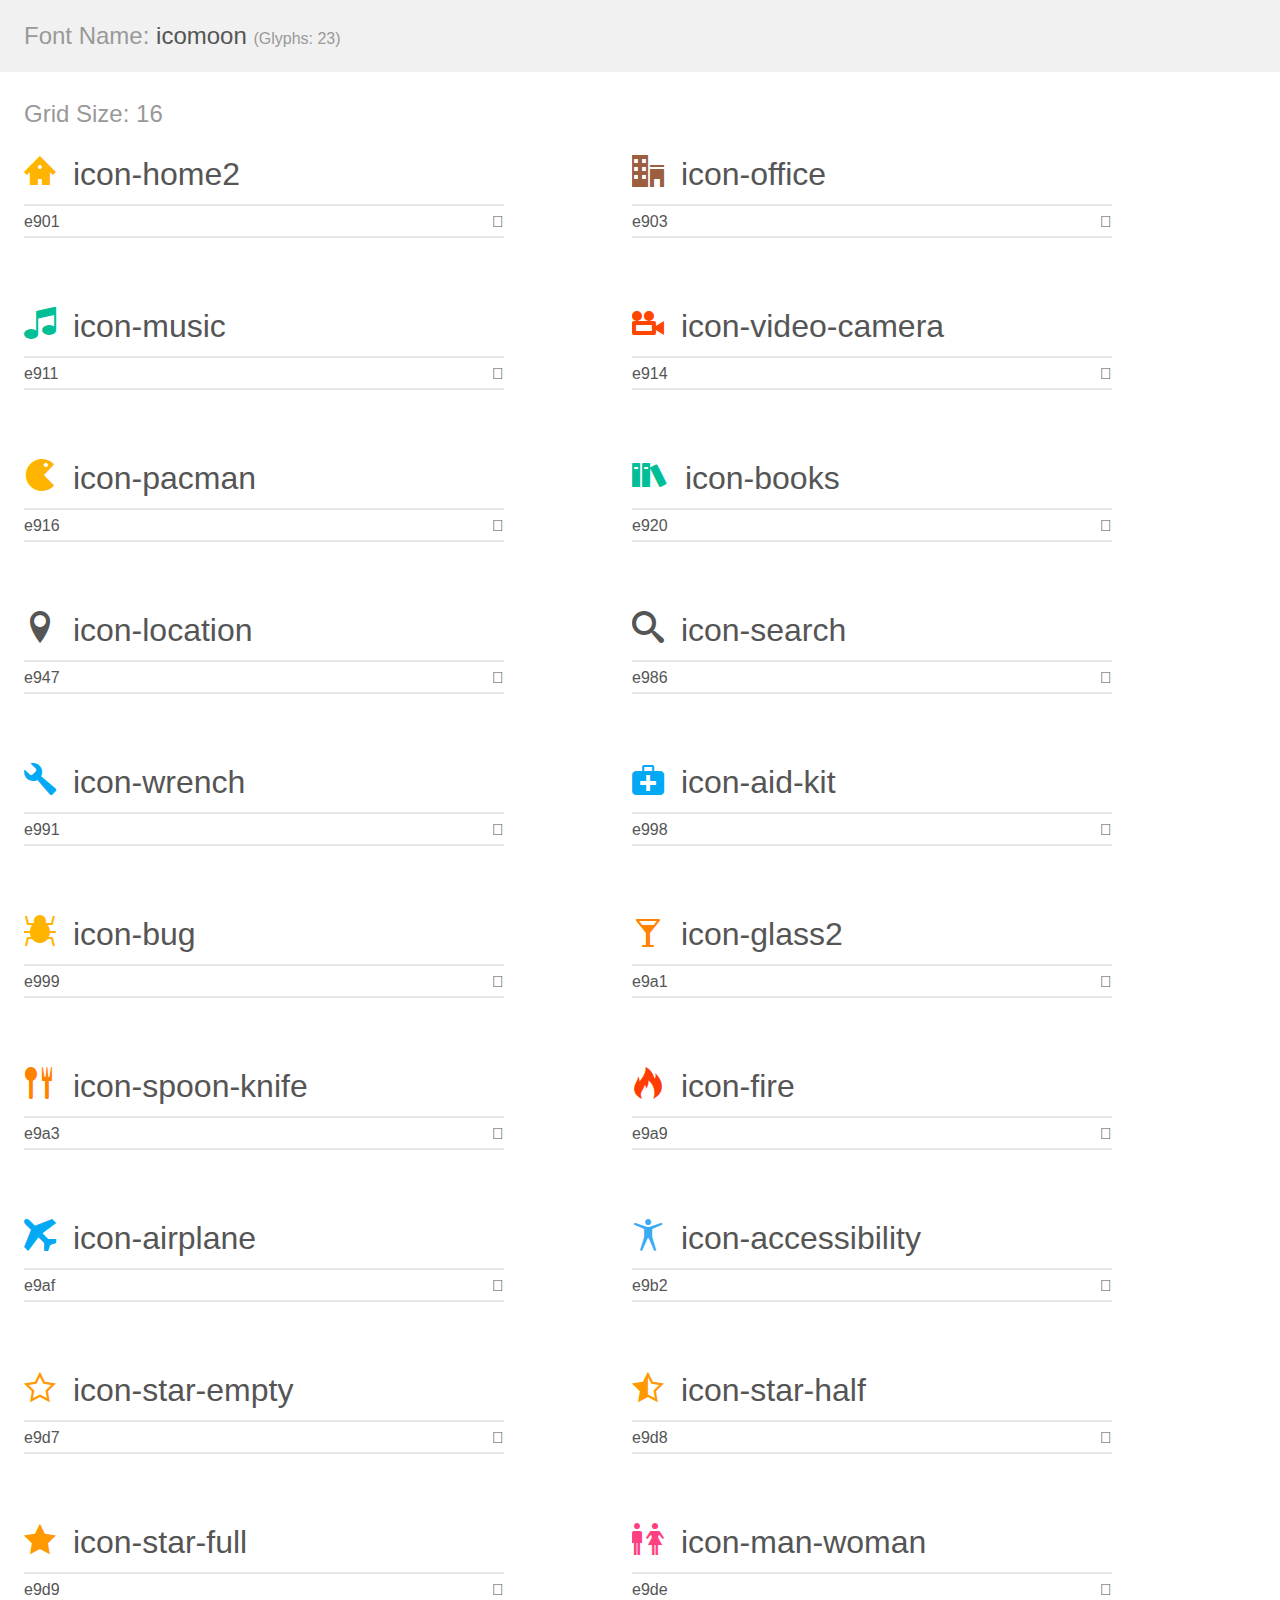
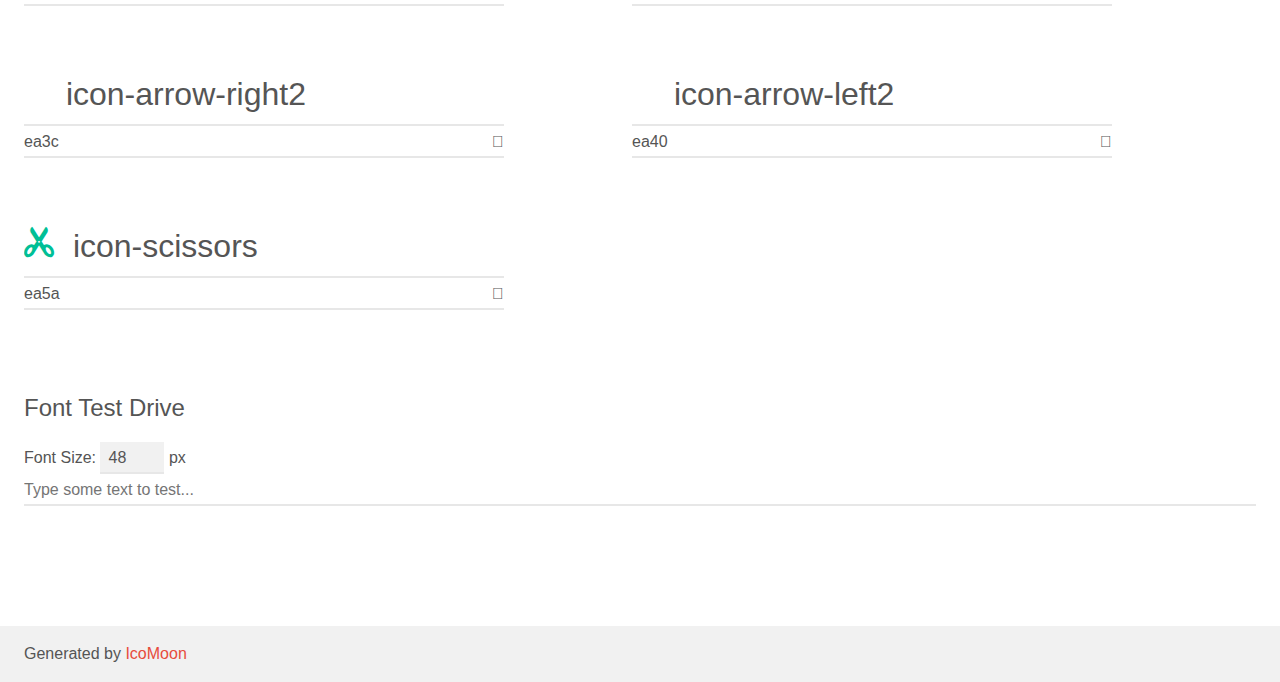
<file: font/icomoon/demo.html>
<!doctype html>
<html>
<head>
    <meta charset="utf-8">
    <title>IcoMoon Demo</title>
    <meta name="description" content="An Icon Font Generated By IcoMoon.io">
    <meta name="viewport" content="width=device-width, initial-scale=1">
    <link rel="stylesheet" href="demo-files/demo.css">
    <link rel="stylesheet" href="style.css"></head>
<body>
    <div class="bgc1 clearfix">
        <h1 class="mhmm mvm"><span class="fgc1">Font Name:</span> icomoon <small class="fgc1">(Glyphs:&nbsp;23)</small></h1>
    </div>
    <div class="clearfix mhl ptl">
        <h1 class="mvm mtn fgc1">Grid Size: 16</h1>
        <div class="glyph fs1">
            <div class="clearfix bshadow0 pbs">
                <span class="icon-home2"></span>
                <span class="mls"> icon-home2</span>
            </div>
            <fieldset class="fs0 size1of1 clearfix hidden-false">
                <input type="text" readonly value="e901" class="unit size1of2" />
                <input type="text" maxlength="1" readonly value="&#xe901;" class="unitRight size1of2 talign-right" />
            </fieldset>
            <div class="fs0 bshadow0 clearfix hidden-true">
                <span class="unit pvs fgc1">liga: </span>
                <input type="text" readonly value="home2, house2" class="liga unitRight" />
            </div>
        </div>
        <div class="glyph fs1">
            <div class="clearfix bshadow0 pbs">
                <span class="icon-office"></span>
                <span class="mls"> icon-office</span>
            </div>
            <fieldset class="fs0 size1of1 clearfix hidden-false">
                <input type="text" readonly value="e903" class="unit size1of2" />
                <input type="text" maxlength="1" readonly value="&#xe903;" class="unitRight size1of2 talign-right" />
            </fieldset>
            <div class="fs0 bshadow0 clearfix hidden-true">
                <span class="unit pvs fgc1">liga: </span>
                <input type="text" readonly value="office, buildings" class="liga unitRight" />
            </div>
        </div>
        <div class="glyph fs1">
            <div class="clearfix bshadow0 pbs">
                <span class="icon-music"></span>
                <span class="mls"> icon-music</span>
            </div>
            <fieldset class="fs0 size1of1 clearfix hidden-false">
                <input type="text" readonly value="e911" class="unit size1of2" />
                <input type="text" maxlength="1" readonly value="&#xe911;" class="unitRight size1of2 talign-right" />
            </fieldset>
            <div class="fs0 bshadow0 clearfix hidden-true">
                <span class="unit pvs fgc1">liga: </span>
                <input type="text" readonly value="music, song" class="liga unitRight" />
            </div>
        </div>
        <div class="glyph fs1">
            <div class="clearfix bshadow0 pbs">
                <span class="icon-video-camera"></span>
                <span class="mls"> icon-video-camera</span>
            </div>
            <fieldset class="fs0 size1of1 clearfix hidden-false">
                <input type="text" readonly value="e914" class="unit size1of2" />
                <input type="text" maxlength="1" readonly value="&#xe914;" class="unitRight size1of2 talign-right" />
            </fieldset>
            <div class="fs0 bshadow0 clearfix hidden-true">
                <span class="unit pvs fgc1">liga: </span>
                <input type="text" readonly value="video-camera, video3" class="liga unitRight" />
            </div>
        </div>
        <div class="glyph fs1">
            <div class="clearfix bshadow0 pbs">
                <span class="icon-pacman"></span>
                <span class="mls"> icon-pacman</span>
            </div>
            <fieldset class="fs0 size1of1 clearfix hidden-false">
                <input type="text" readonly value="e916" class="unit size1of2" />
                <input type="text" maxlength="1" readonly value="&#xe916;" class="unitRight size1of2 talign-right" />
            </fieldset>
            <div class="fs0 bshadow0 clearfix hidden-true">
                <span class="unit pvs fgc1">liga: </span>
                <input type="text" readonly value="pacman, game2" class="liga unitRight" />
            </div>
        </div>
        <div class="glyph fs1">
            <div class="clearfix bshadow0 pbs">
                <span class="icon-books"></span>
                <span class="mls"> icon-books</span>
            </div>
            <fieldset class="fs0 size1of1 clearfix hidden-false">
                <input type="text" readonly value="e920" class="unit size1of2" />
                <input type="text" maxlength="1" readonly value="&#xe920;" class="unitRight size1of2 talign-right" />
            </fieldset>
            <div class="fs0 bshadow0 clearfix hidden-true">
                <span class="unit pvs fgc1">liga: </span>
                <input type="text" readonly value="books, library" class="liga unitRight" />
            </div>
        </div>
        <div class="glyph fs1">
            <div class="clearfix bshadow0 pbs">
                <span class="icon-location"></span>
                <span class="mls"> icon-location</span>
            </div>
            <fieldset class="fs0 size1of1 clearfix hidden-false">
                <input type="text" readonly value="e947" class="unit size1of2" />
                <input type="text" maxlength="1" readonly value="&#xe947;" class="unitRight size1of2 talign-right" />
            </fieldset>
            <div class="fs0 bshadow0 clearfix hidden-true">
                <span class="unit pvs fgc1">liga: </span>
                <input type="text" readonly value="location, map-marker" class="liga unitRight" />
            </div>
        </div>
        <div class="glyph fs1">
            <div class="clearfix bshadow0 pbs">
                <span class="icon-search"></span>
                <span class="mls"> icon-search</span>
            </div>
            <fieldset class="fs0 size1of1 clearfix hidden-false">
                <input type="text" readonly value="e986" class="unit size1of2" />
                <input type="text" maxlength="1" readonly value="&#xe986;" class="unitRight size1of2 talign-right" />
            </fieldset>
            <div class="fs0 bshadow0 clearfix hidden-true">
                <span class="unit pvs fgc1">liga: </span>
                <input type="text" readonly value="search, magnifier" class="liga unitRight" />
            </div>
        </div>
        <div class="glyph fs1">
            <div class="clearfix bshadow0 pbs">
                <span class="icon-wrench"></span>
                <span class="mls"> icon-wrench</span>
            </div>
            <fieldset class="fs0 size1of1 clearfix hidden-false">
                <input type="text" readonly value="e991" class="unit size1of2" />
                <input type="text" maxlength="1" readonly value="&#xe991;" class="unitRight size1of2 talign-right" />
            </fieldset>
            <div class="fs0 bshadow0 clearfix hidden-true">
                <span class="unit pvs fgc1">liga: </span>
                <input type="text" readonly value="wrench, tool" class="liga unitRight" />
            </div>
        </div>
        <div class="glyph fs1">
            <div class="clearfix bshadow0 pbs">
                <span class="icon-aid-kit"></span>
                <span class="mls"> icon-aid-kit</span>
            </div>
            <fieldset class="fs0 size1of1 clearfix hidden-false">
                <input type="text" readonly value="e998" class="unit size1of2" />
                <input type="text" maxlength="1" readonly value="&#xe998;" class="unitRight size1of2 talign-right" />
            </fieldset>
            <div class="fs0 bshadow0 clearfix hidden-true">
                <span class="unit pvs fgc1">liga: </span>
                <input type="text" readonly value="aid-kit, health" class="liga unitRight" />
            </div>
        </div>
        <div class="glyph fs1">
            <div class="clearfix bshadow0 pbs">
                <span class="icon-bug"></span>
                <span class="mls"> icon-bug</span>
            </div>
            <fieldset class="fs0 size1of1 clearfix hidden-false">
                <input type="text" readonly value="e999" class="unit size1of2" />
                <input type="text" maxlength="1" readonly value="&#xe999;" class="unitRight size1of2 talign-right" />
            </fieldset>
            <div class="fs0 bshadow0 clearfix hidden-true">
                <span class="unit pvs fgc1">liga: </span>
                <input type="text" readonly value="bug, virus" class="liga unitRight" />
            </div>
        </div>
        <div class="glyph fs1">
            <div class="clearfix bshadow0 pbs">
                <span class="icon-glass2"></span>
                <span class="mls"> icon-glass2</span>
            </div>
            <fieldset class="fs0 size1of1 clearfix hidden-false">
                <input type="text" readonly value="e9a1" class="unit size1of2" />
                <input type="text" maxlength="1" readonly value="&#xe9a1;" class="unitRight size1of2 talign-right" />
            </fieldset>
            <div class="fs0 bshadow0 clearfix hidden-true">
                <span class="unit pvs fgc1">liga: </span>
                <input type="text" readonly value="glass2, drink2" class="liga unitRight" />
            </div>
        </div>
        <div class="glyph fs1">
            <div class="clearfix bshadow0 pbs">
                <span class="icon-spoon-knife"></span>
                <span class="mls"> icon-spoon-knife</span>
            </div>
            <fieldset class="fs0 size1of1 clearfix hidden-false">
                <input type="text" readonly value="e9a3" class="unit size1of2" />
                <input type="text" maxlength="1" readonly value="&#xe9a3;" class="unitRight size1of2 talign-right" />
            </fieldset>
            <div class="fs0 bshadow0 clearfix hidden-true">
                <span class="unit pvs fgc1">liga: </span>
                <input type="text" readonly value="spoon-knife, food" class="liga unitRight" />
            </div>
        </div>
        <div class="glyph fs1">
            <div class="clearfix bshadow0 pbs">
                <span class="icon-fire"></span>
                <span class="mls"> icon-fire</span>
            </div>
            <fieldset class="fs0 size1of1 clearfix hidden-false">
                <input type="text" readonly value="e9a9" class="unit size1of2" />
                <input type="text" maxlength="1" readonly value="&#xe9a9;" class="unitRight size1of2 talign-right" />
            </fieldset>
            <div class="fs0 bshadow0 clearfix hidden-true">
                <span class="unit pvs fgc1">liga: </span>
                <input type="text" readonly value="fire, flame" class="liga unitRight" />
            </div>
        </div>
        <div class="glyph fs1">
            <div class="clearfix bshadow0 pbs">
                <span class="icon-airplane"></span>
                <span class="mls"> icon-airplane</span>
            </div>
            <fieldset class="fs0 size1of1 clearfix hidden-false">
                <input type="text" readonly value="e9af" class="unit size1of2" />
                <input type="text" maxlength="1" readonly value="&#xe9af;" class="unitRight size1of2 talign-right" />
            </fieldset>
            <div class="fs0 bshadow0 clearfix hidden-true">
                <span class="unit pvs fgc1">liga: </span>
                <input type="text" readonly value="airplane, travel" class="liga unitRight" />
            </div>
        </div>
        <div class="glyph fs1">
            <div class="clearfix bshadow0 pbs">
                <span class="icon-accessibility"></span>
                <span class="mls"> icon-accessibility</span>
            </div>
            <fieldset class="fs0 size1of1 clearfix hidden-false">
                <input type="text" readonly value="e9b2" class="unit size1of2" />
                <input type="text" maxlength="1" readonly value="&#xe9b2;" class="unitRight size1of2 talign-right" />
            </fieldset>
            <div class="fs0 bshadow0 clearfix hidden-true">
                <span class="unit pvs fgc1">liga: </span>
                <input type="text" readonly value="accessibility" class="liga unitRight" />
            </div>
        </div>
        <div class="glyph fs1">
            <div class="clearfix bshadow0 pbs">
                <span class="icon-star-empty"></span>
                <span class="mls"> icon-star-empty</span>
            </div>
            <fieldset class="fs0 size1of1 clearfix hidden-false">
                <input type="text" readonly value="e9d7" class="unit size1of2" />
                <input type="text" maxlength="1" readonly value="&#xe9d7;" class="unitRight size1of2 talign-right" />
            </fieldset>
            <div class="fs0 bshadow0 clearfix hidden-true">
                <span class="unit pvs fgc1">liga: </span>
                <input type="text" readonly value="star-empty, rate" class="liga unitRight" />
            </div>
        </div>
        <div class="glyph fs1">
            <div class="clearfix bshadow0 pbs">
                <span class="icon-star-half"></span>
                <span class="mls"> icon-star-half</span>
            </div>
            <fieldset class="fs0 size1of1 clearfix hidden-false">
                <input type="text" readonly value="e9d8" class="unit size1of2" />
                <input type="text" maxlength="1" readonly value="&#xe9d8;" class="unitRight size1of2 talign-right" />
            </fieldset>
            <div class="fs0 bshadow0 clearfix hidden-true">
                <span class="unit pvs fgc1">liga: </span>
                <input type="text" readonly value="star-half, rate2" class="liga unitRight" />
            </div>
        </div>
        <div class="glyph fs1">
            <div class="clearfix bshadow0 pbs">
                <span class="icon-star-full"></span>
                <span class="mls"> icon-star-full</span>
            </div>
            <fieldset class="fs0 size1of1 clearfix hidden-false">
                <input type="text" readonly value="e9d9" class="unit size1of2" />
                <input type="text" maxlength="1" readonly value="&#xe9d9;" class="unitRight size1of2 talign-right" />
            </fieldset>
            <div class="fs0 bshadow0 clearfix hidden-true">
                <span class="unit pvs fgc1">liga: </span>
                <input type="text" readonly value="star-full, rate3" class="liga unitRight" />
            </div>
        </div>
        <div class="glyph fs1">
            <div class="clearfix bshadow0 pbs">
                <span class="icon-man-woman"></span>
                <span class="mls"> icon-man-woman</span>
            </div>
            <fieldset class="fs0 size1of1 clearfix hidden-false">
                <input type="text" readonly value="e9de" class="unit size1of2" />
                <input type="text" maxlength="1" readonly value="&#xe9de;" class="unitRight size1of2 talign-right" />
            </fieldset>
            <div class="fs0 bshadow0 clearfix hidden-true">
                <span class="unit pvs fgc1">liga: </span>
                <input type="text" readonly value="man-woman, toilet" class="liga unitRight" />
            </div>
        </div>
        <div class="glyph fs1">
            <div class="clearfix bshadow0 pbs">
                <span class="icon-arrow-right2"></span>
                <span class="mls"> icon-arrow-right2</span>
            </div>
            <fieldset class="fs0 size1of1 clearfix hidden-false">
                <input type="text" readonly value="ea3c" class="unit size1of2" />
                <input type="text" maxlength="1" readonly value="&#xea3c;" class="unitRight size1of2 talign-right" />
            </fieldset>
            <div class="fs0 bshadow0 clearfix hidden-true">
                <span class="unit pvs fgc1">liga: </span>
                <input type="text" readonly value="arrow-right2, right4" class="liga unitRight" />
            </div>
        </div>
        <div class="glyph fs1">
            <div class="clearfix bshadow0 pbs">
                <span class="icon-arrow-left2"></span>
                <span class="mls"> icon-arrow-left2</span>
            </div>
            <fieldset class="fs0 size1of1 clearfix hidden-false">
                <input type="text" readonly value="ea40" class="unit size1of2" />
                <input type="text" maxlength="1" readonly value="&#xea40;" class="unitRight size1of2 talign-right" />
            </fieldset>
            <div class="fs0 bshadow0 clearfix hidden-true">
                <span class="unit pvs fgc1">liga: </span>
                <input type="text" readonly value="arrow-left2, left4" class="liga unitRight" />
            </div>
        </div>
        <div class="glyph fs1">
            <div class="clearfix bshadow0 pbs">
                <span class="icon-scissors"></span>
                <span class="mls"> icon-scissors</span>
            </div>
            <fieldset class="fs0 size1of1 clearfix hidden-false">
                <input type="text" readonly value="ea5a" class="unit size1of2" />
                <input type="text" maxlength="1" readonly value="&#xea5a;" class="unitRight size1of2 talign-right" />
            </fieldset>
            <div class="fs0 bshadow0 clearfix hidden-true">
                <span class="unit pvs fgc1">liga: </span>
                <input type="text" readonly value="scissors, cut" class="liga unitRight" />
            </div>
        </div>
    </div>

    <!--[if gt IE 8]><!-->
    <div class="mhl clearfix mbl">
        <h1>Font Test Drive</h1>
        <label>
            Font Size: <input id="fontSize" type="number" class="textbox0 mbm"
            min="8" value="48" />
            px
        </label>
        <input id="testText" type="text" class="phl size1of1 mvl"
        placeholder="Type some text to test..." value=""/>
        <div id="testDrive" class="icon-" style="font-family: icomoon">&nbsp;
        </div>
    </div>
    <!--<![endif]-->
    <div class="bgc1 clearfix">
        <p class="mhl">Generated by <a href="https://icomoon.io/app">IcoMoon</a></p>
    </div>

    <script src="demo-files/demo.js"></script>
</body>
</html>
</file>
<file: font/icomoon/demo-files/demo.css>
body {
  padding: 0;
  margin: 0;
  font-family: sans-serif;
  font-size: 1em;
  line-height: 1.5;
  color: #555;
  background: #fff;
}
h1 {
  font-size: 1.5em;
  font-weight: normal;
}
small {
  font-size: .66666667em;
}
a {
  color: #e74c3c;
  text-decoration: none;
}
a:hover, a:focus {
  box-shadow: 0 1px #e74c3c;
}
.bshadow0, input {
  box-shadow: inset 0 -2px #e7e7e7;
}
input:hover {
  box-shadow: inset 0 -2px #ccc;
}
input, fieldset {
  font-family: sans-serif;
  font-size: 1em;
  margin: 0;
  padding: 0;
  border: 0;
}
input {
  color: inherit;
  line-height: 1.5;
  height: 1.5em;
  padding: .25em 0;
}
input:focus {
  outline: none;
  box-shadow: inset 0 -2px #449fdb;
}
.glyph {
  font-size: 16px;
  width: 15em;
  padding-bottom: 1em;
  margin-right: 4em;
  margin-bottom: 1em;
  float: left;
  overflow: hidden;
}
.liga {
  width: 80%;
  width: calc(100% - 2.5em);
}
.talign-right {
  text-align: right;
}
.talign-center {
  text-align: center;
}
.bgc1 {
  background: #f1f1f1;
}
.fgc1 {
  color: #999;
}
.fgc0 {
  color: #000;
}
p {
  margin-top: 1em;
  margin-bottom: 1em;
}
.mvm {
  margin-top: .75em;
  margin-bottom: .75em;
}
.mtn {
  margin-top: 0;
}
.mtl, .mal {
  margin-top: 1.5em;
}
.mbl, .mal {
  margin-bottom: 1.5em;
}
.mal, .mhl {
  margin-left: 1.5em;
  margin-right: 1.5em;
}
.mhmm {
  margin-left: 1em;
  margin-right: 1em;
}
.mls {
  margin-left: .25em;
}
.ptl {
  padding-top: 1.5em;
}
.pbs, .pvs {
  padding-bottom: .25em;
}
.pvs, .pts {
  padding-top: .25em;
}
.unit {
  float: left;
}
.unitRight {
  float: right;
}
.size1of2 {
  width: 50%;
}
.size1of1 {
  width: 100%;
}
.clearfix:before, .clearfix:after {
  content: " ";
  display: table;
}
.clearfix:after {
  clear: both;
}
.hidden-true {
  display: none;
}
.textbox0 {
  width: 3em;
  background: #f1f1f1;
  padding: .25em .5em;
  line-height: 1.5;
  height: 1.5em;
}
#testDrive {
  display: block;
  padding-top: 24px;
  line-height: 1.5;
}
.fs0 {
  font-size: 16px;
}
.fs1 {
  font-size: 32px;
}
</file>
<file: font/icomoon/style.css>
@font-face {
  font-family: 'icomoon';
  src:  url('fonts/icomoon.eot?rfom9u');
  src:  url('fonts/icomoon.eot?rfom9u#iefix') format('embedded-opentype'),
    url('fonts/icomoon.ttf?rfom9u') format('truetype'),
    url('fonts/icomoon.woff?rfom9u') format('woff'),
    url('fonts/icomoon.svg?rfom9u#icomoon') format('svg');
  font-weight: normal;
  font-style: normal;
  font-display: block;
}

[class^="icon-"], [class*=" icon-"] {
  /* use !important to prevent issues with browser extensions that change fonts */
  font-family: 'icomoon' !important;
  speak: never;
  font-style: normal;
  font-weight: normal;
  font-variant: normal;
  text-transform: none;
  line-height: 1;

  /* Better Font Rendering =========== */
  -webkit-font-smoothing: antialiased;
  -moz-osx-font-smoothing: grayscale;
}

.icon-star-empty:before {
  content: "\e9d7";
  color: #ff9900;
}
.icon-star-half:before {
  content: "\e9d8";
  color: #ff9900;
}
.icon-star-full:before {
  content: "\e9d9";
  color: #ff9900;
}
.icon-home2:before {
  content: "\e901";
  color: #ffb500;
}
.icon-office:before {
  content: "\e903";
  color: #9b5e3e;
}
.icon-music:before {
  content: "\e911";
  color: #00bf96;
}
.icon-video-camera:before {
  content: "\e914";
  color: #ff4600;
}
.icon-pacman:before {
  content: "\e916";
  color: #ffb500;
}
.icon-books:before {
  content: "\e920";
  color: #00bf96;
}
.icon-location:before {
  content: "\e947";
}
.icon-search:before {
  content: "\e986";
}
.icon-wrench:before {
  content: "\e991";
  color: #03a9f4;
}
.icon-aid-kit:before {
  content: "\e998";
  color: #03a9f4;
}
.icon-bug:before {
  content: "\e999";
  color: #ffb500;
}
.icon-glass2:before {
  content: "\e9a1";
  color: #ff8200;
}
.icon-spoon-knife:before {
  content: "\e9a3";
  color: #ff8200;
}
.icon-fire:before {
  content: "\e9a9";
  color: #ff3d00;
}
.icon-airplane:before {
  content: "\e9af";
  color: #03a9f4;
}
.icon-accessibility:before {
  content: "\e9b2";
  color: #3baaf4;
}
.icon-man-woman:before {
  content: "\e9de";
  color: #ff4081;
}
.icon-scissors:before {
  content: "\ea5a";
  color: #00bf96;
}
.icon-arrow-right2:before {
  content: "\ea3c";
  color: #fff;
  font-size: 25px;
}
.icon-arrow-left2:before {
  content: "\ea40";
  color: #fff;
  font-size: 25px;
}
</file>
